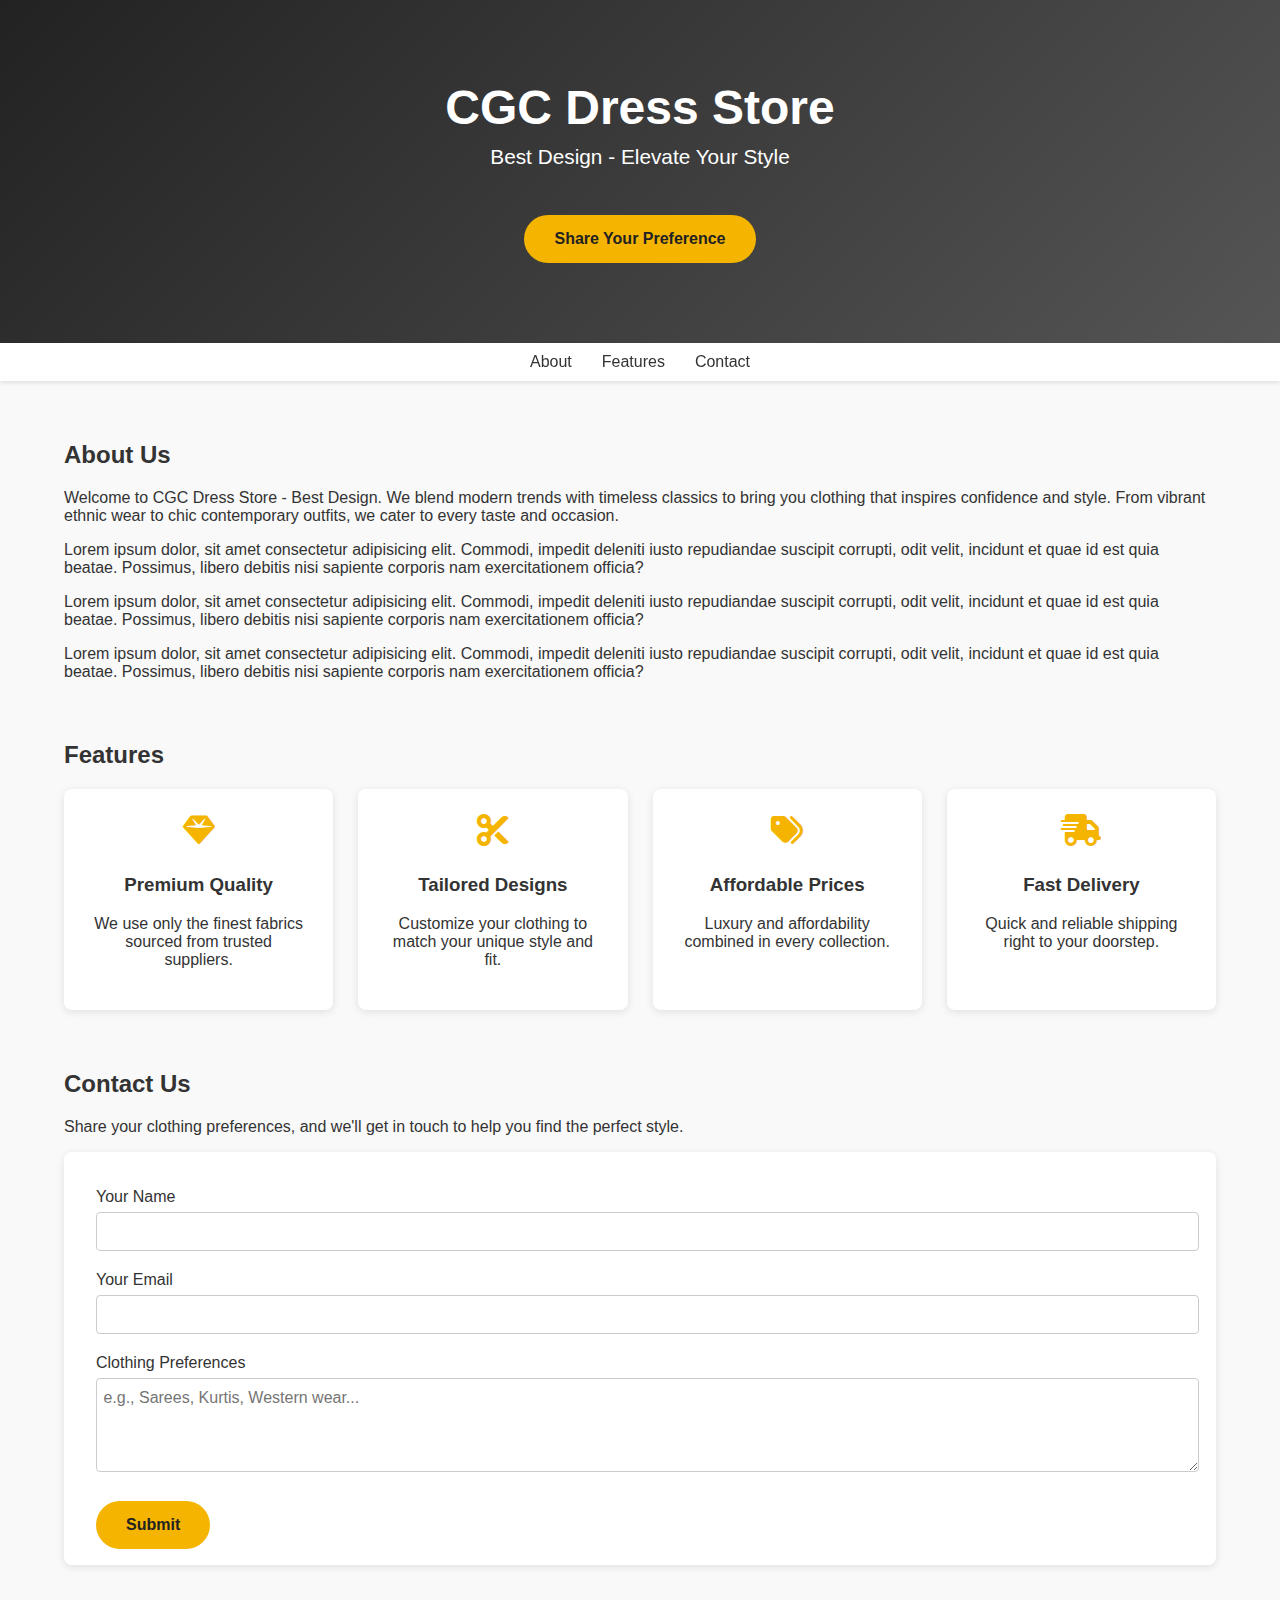
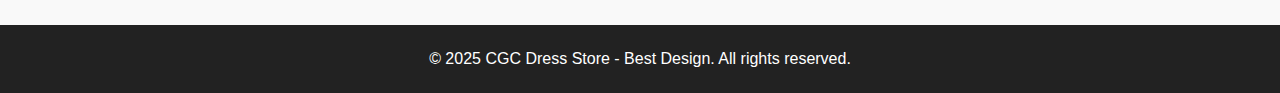
<file: index.html>
<!DOCTYPE html>
<html lang="en">

<head>
    <meta charset="UTF-8" />
    <meta name="viewport" content="width=device-width, initial-scale=1.0" />
    <title>CGC Dress Store - Best Design</title>
    <link rel="stylesheet" href="https://cdnjs.cloudflare.com/ajax/libs/font-awesome/6.5.0/css/all.min.css">
    <link rel="stylesheet" href="style.css">
</head>

<body>

    <header>
        <h1>CGC Dress Store</h1>
        <p>Best Design - Elevate Your Style</p>
        <a href="#contact" class="cta-button">Share Your Preference</a>
    </header>

    <nav>
        <a href="#about">About</a>
        <a href="#features">Features</a>
        <a href="#contact">Contact</a>
    </nav>

    <section id="about">
        <h2>About Us</h2>
        <p>Welcome to CGC Dress Store - Best Design. We blend modern trends with timeless classics to bring you
            clothing that inspires confidence and style. From vibrant ethnic wear to chic contemporary outfits, we cater
            to every taste and occasion.</p>
        <p>Lorem ipsum dolor, sit amet consectetur adipisicing elit. Commodi, impedit deleniti iusto repudiandae
            suscipit corrupti, odit velit, incidunt et quae id est quia beatae. Possimus, libero debitis nisi sapiente
            corporis nam exercitationem officia?</p>
        <p>Lorem ipsum dolor, sit amet consectetur adipisicing elit. Commodi, impedit deleniti iusto repudiandae
            suscipit corrupti, odit velit, incidunt et quae id est quia beatae. Possimus, libero debitis nisi sapiente
            corporis nam exercitationem officia?</p>
        <p>Lorem ipsum dolor, sit amet consectetur adipisicing elit. Commodi, impedit deleniti iusto repudiandae
            suscipit corrupti, odit velit, incidunt et quae id est quia beatae. Possimus, libero debitis nisi sapiente
            corporis nam exercitationem officia?</p>
    </section>
    <section>
        <h2>Features</h2>
        <div id="features" class="features">
            <div class="feature">
                <i class="fas fa-gem"></i>
                <h3>Premium Quality</h3>
                <p>We use only the finest fabrics sourced from trusted suppliers.</p>
            </div>
            <div class="feature">
                <i class="fas fa-scissors"></i>
                <h3>Tailored Designs</h3>
                <p>Customize your clothing to match your unique style and fit.</p>
            </div>
            <div class="feature">
                <i class="fas fa-tags"></i>
                <h3>Affordable Prices</h3>
                <p>Luxury and affordability combined in every collection.</p>
            </div>
            <div class="feature">
                <i class="fas fa-shipping-fast"></i>
                <h3>Fast Delivery</h3>
                <p>Quick and reliable shipping right to your doorstep.</p>
            </div>
        </div>
    </section>

    <section id="contact">
        <h2>Contact Us</h2>
        <p>Share your clothing preferences, and we'll get in touch to help you find the perfect style.</p>
        <form id="contactForm">
            <label for="name">Your Name</label>
            <input type="text" id="name" name="name" required />

            <label for="email">Your Email</label>
            <input type="email" id="email" name="email" required />

            <label for="preference">Clothing Preferences</label>
            <textarea id="preference" name="preference" rows="4" placeholder="e.g., Sarees, Kurtis, Western wear..."
                required></textarea>

            <button type="submit">Submit</button>
        </form>
    </section>

    <footer>
        &copy; 2025 CGC Dress Store - Best Design. All rights reserved.
    </footer>

    <script>
        document.getElementById('contactForm').addEventListener('submit', function (e) {
            e.preventDefault();
            alert('Thank you for sharing your preferences! Our team will contact you soon.');
            this.reset();
        });
    </script>

</body>

</html>
</file>
<file: style.css>
body {
     margin: 0;
     font-family: 'Segoe UI', Tahoma, Geneva, Verdana, sans-serif;
     background: #f9f9f9;
     color: #333;
     scroll-behavior: smooth;
 }

 header {
     background: linear-gradient(135deg, #222, #555);
     color: #fff;
     padding: 80px 20px;
     text-align: center;
 }

 header h1 {
     font-size: 3rem;
     margin: 0;
 }

 header p {
     font-size: 1.3rem;
     margin-top: 10px;
 }

 .cta-button {
     display: inline-block;
     margin-top: 25px;
     padding: 15px 30px;
     background: #f4b400;
     color: #222;
     text-decoration: none;
     font-weight: bold;
     border-radius: 30px;
     transition: background 0.3s;
 }

 .cta-button:hover {
     background: #e09c00;
 }

 nav {
     background: #fff;
     padding: 10px 20px;
     display: flex;
     justify-content: center;
     box-shadow: 0 2px 4px rgba(0, 0, 0, 0.1);
     position: sticky;
     top: 0;
     z-index: 10;
 }

 nav a {
     margin: 0 15px;
     text-decoration: none;
     color: #333;
     font-weight: 500;
     transition: color 0.3s;
 }

 nav a:hover {
     color: #f4b400;
 }

 section {
     max-width: 90vw;
     margin: 60px auto;
     padding: 0 20px;
 }

 .features {
     display: grid;
     grid-template-columns: repeat(auto-fit, minmax(250px, 1fr));
     gap: 25px;
 }

 .feature {
     background: #fff;
     padding: 25px;
     border-radius: 8px;
     box-shadow: 0 2px 8px rgba(0, 0, 0, 0.1);
     text-align: center;
     transition: transform 0.3s;
 }

 .feature i {
     font-size: 2rem;
     color: #f4b400;
     margin-bottom: 10px;
 }

 .feature:hover {
     transform: translateY(-5px);
 }

 form {
     background: #fff;
     border-radius: 8px;
     box-shadow: 0 2px 8px rgba(0, 0, 0, 0.1);
     max-width: 100%;
     padding: 1rem 2rem;
     margin: auto;
 }

 form label {
     display: block;
     margin-top: 20px;
     font-weight: 500;
 }

 form input,
 form textarea {
     width: 100%;
     padding: 0.6rem 0.4rem;
     margin-top: 6px;
     border: 1px solid #ccc;
     border-radius: 4px;
     font-family: inherit;
     font-size: 1rem;
 }

 form button {
     margin-top: 25px;
     padding: 15px 30px;
     background: #f4b400;
     color: #222;
     font-size: 1rem;
     border: none;
     border-radius: 30px;
     cursor: pointer;
     transition: background 0.3s;
     font-weight: bold;
 }

 form button:hover {
     background: #e09c00;
 }

 footer {
     background: #222;
     color: #fff;
     text-align: center;
     padding: 25px;
     margin-top: 60px;
 }

 @media (max-width: 768px) {
     header h1 {
         font-size: 2rem;
     }

     header h1 {
         font-size: 2rem;
     }
 }
</file>
